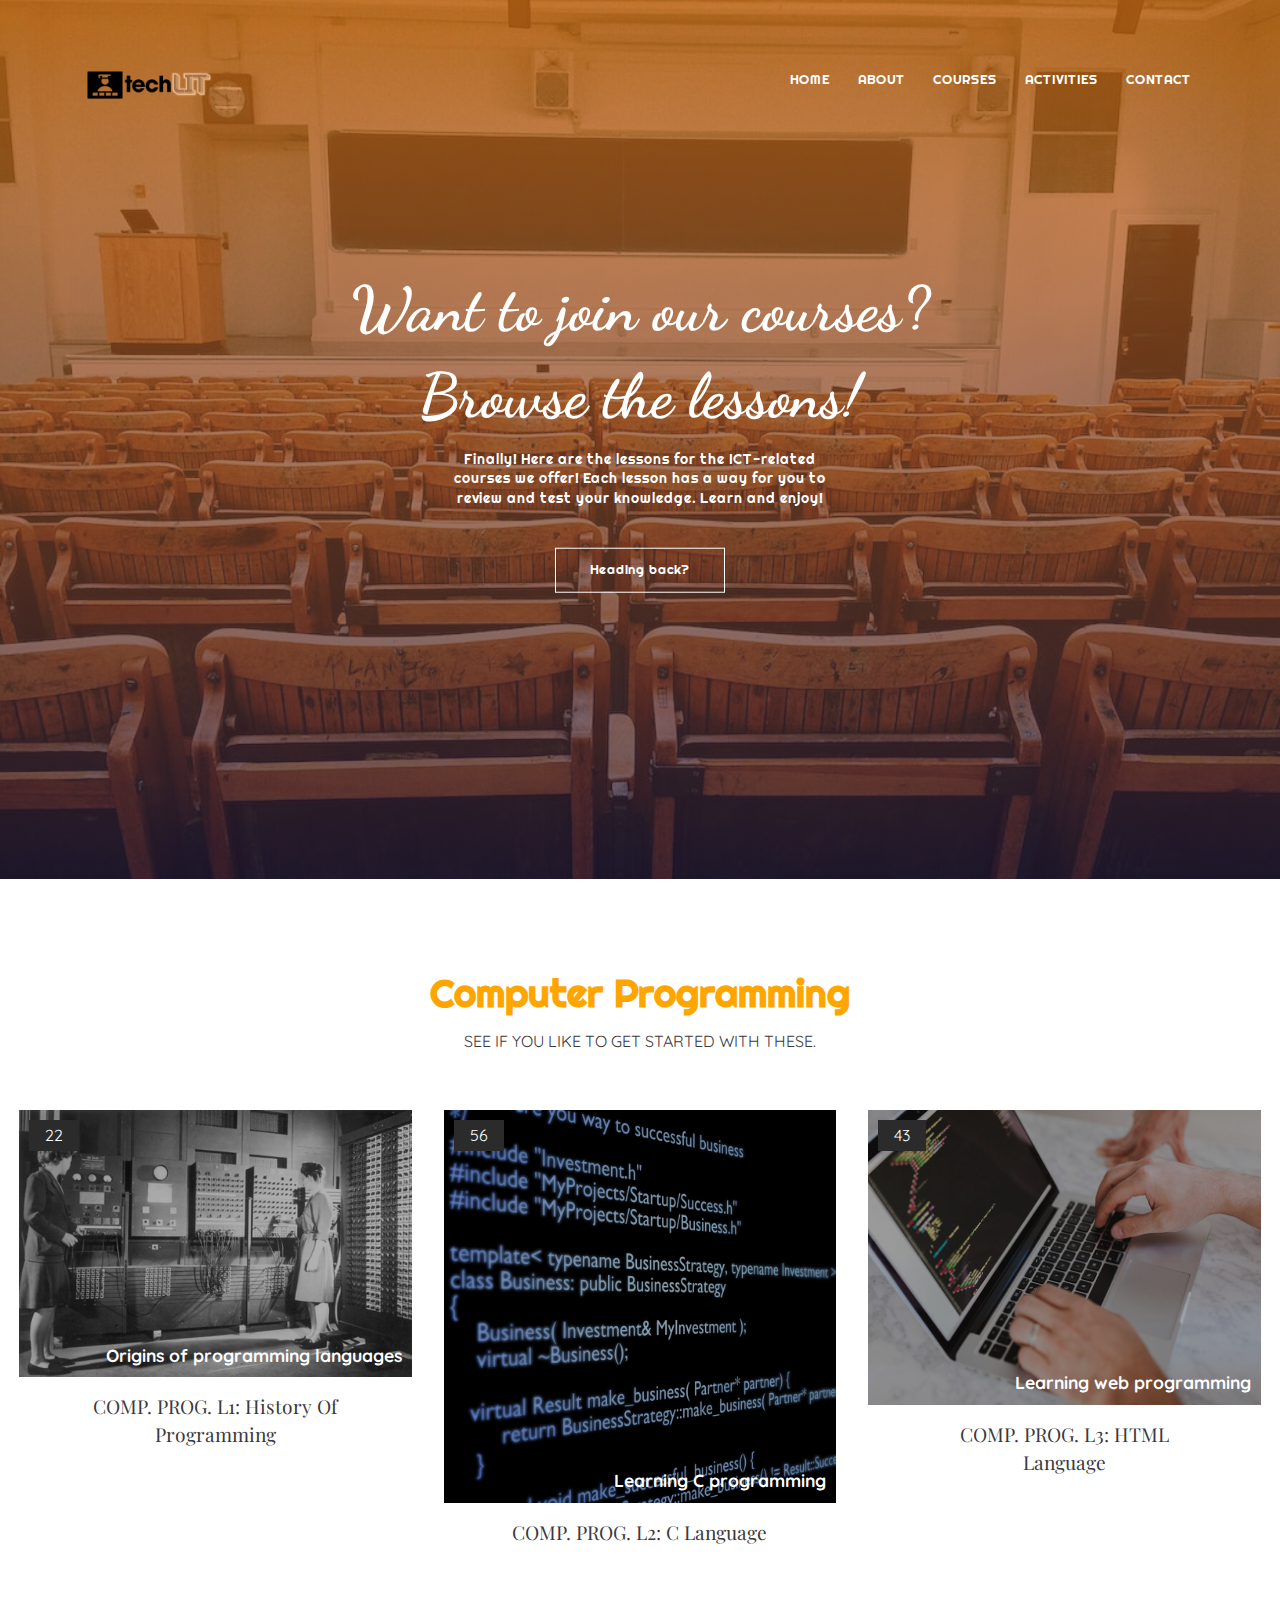
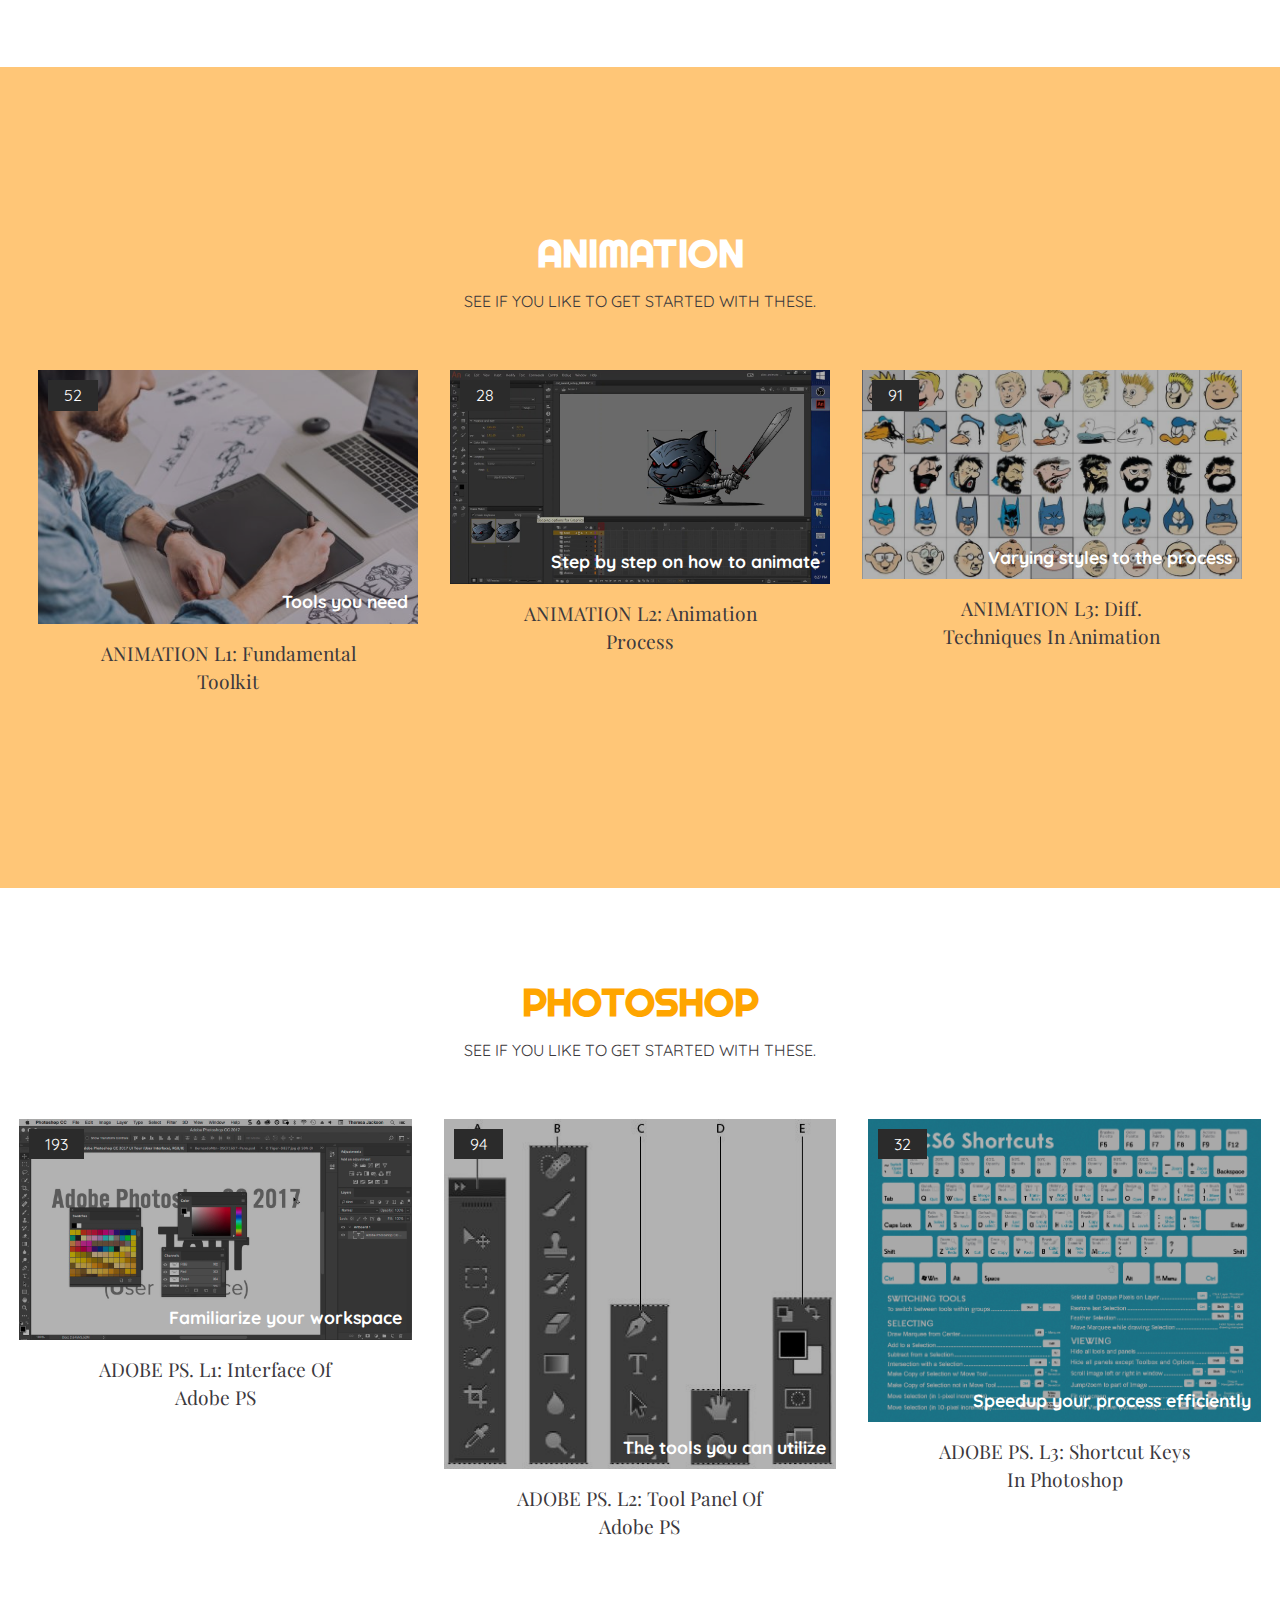
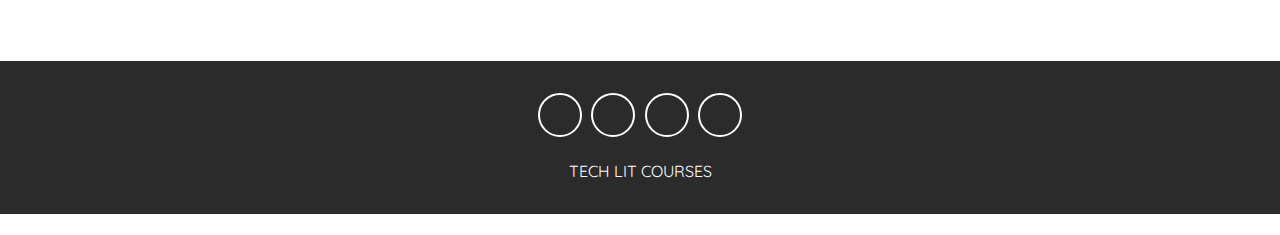
<file: courses.html>
<!DOCTYPE html>
<html>
  <head>
    <meta charset="utf-8">
    <meta http-equiv="X-UA-Compatible" content="IE=edge">
    <title>Tech LIT - Courses</title>
    <meta name="viewport" content="width=device-width, initial-scale=1">
    <!-- Font awesome icon -->
    <link rel="stylesheet" href="https://cdnjs.cloudflare.com/ajax/libs/font-awesome/5.15.1/css/all.min.css" integrity="sha512-+4zCK9k+qNFUR5X+cKL9EIR+ZOhtIloNl9GIKS57V1MyNsYpYcUrUeQc9vNfzsWfV28IaLL3i96P9sdNyeRssA==" crossorigin="anonymous" />
    <link rel="stylesheet" href="courses.css">
    <link href="https://fonts.googleapis.com/css2?family=Righteous&display=swap" rel="stylesheet">
    <link href="https://fonts.googleapis.com/css2?family=Dancing+Script&display=swap" rel="stylesheet"> 
  </head>
  <body>

    <!-- header -->
    <section class="header">
        <nav>
            <a href="index.html"><img src="images/techlitlogofinal.png"> </a>
            <div class="nav-links">
                <ul>
                    <li><a href="index.html"> HOME</a></li>
                    <li><a href="about.html"> ABOUT</a></li>
                    <li><a href="courses.html"> COURSES </a></li>
                    <li><a href="activities.html">ACTIVITIES</a></li>
                    <li><a href="contact.html"> CONTACT</a></li>
                </ul>
            </div>
        </nav>
        <div class="text-box">
            <h1>Want to join our courses?
                <br> Browse the lessons!</h1>
            <p> Finally! Here are the lessons for the ICT-related
                <br>courses we offer! Each lesson has a way for you to
                <br>review and test your knowledge. Learn and enjoy!
            </p>
              <a href="index.html" class="know-more">Heading back?</a>
        </div>
             </section>

    <section class = "design" id = "design">
      <div class = "container">
        <div class = "title">
          <font color="orange"><h2>Computer Programming</h2></font>
          <p>See if you like to get started with these.</p>
        </div>

        <div class = "design-content">
          <!-- item -->
          <div class = "design-item">
            <a href="lesson1-compprog.html"> <div class = "design-img">
              <img src = "images/firstcomp.jpg" alt = "">
              <span><i class = "far fa-heart"></i> 22</span>
              <span>Origins of programming languages</span>
            </div> </a>
            <div class = "design-title">
              <a href = "#">COMP. PROG. L1: History of Programming</a>
            </div>
          </div>
          <!-- end of item -->
          <!-- item -->
          <div class = "design-item">
            <a href="lesson2-compprog.html"> <div class = "design-img">
              <img src = "images/secondcomp.jpg" alt = "">
              <span><i class = "far fa-heart"></i> 56</span>
              <span>Learning C programming</span>
            </div> </a>
            <div class = "design-title">
              <a href = "#">COMP. PROG. L2: C Language</a>
            </div>
          </div>
          <!-- end of item -->
          <!-- item -->
          <div class = "design-item">
            <a href="lesson3-compprog.html"><div class = "design-img">
              <img src = "images/thirdcomp.jpg" alt = "">
              <span><i class = "far fa-heart"></i> 43</span>
              <span>Learning web programming</span>
            </div> </a>
            <div class = "design-title">
              <a href = "#">COMP. PROG. L3: HTML Language</a>
            </div>
          </div>
          <!-- end of item -->
      </div>
    </section>

    <section class = "blog" id = "blog">
      <div class = "container">
    <section class = "design" id = "design">
      <div class = "container">
        <div class = "title">
          <font color="white"><h2>ANIMATION</h2></font>
          <p>See if you like to get started with these.</p>
        </div>

        <div class = "design-content">
          <!-- item -->
          <div class = "design-item">
            <a href="lesson1-animation.html"> <div class = "design-img">
              <img src = "images/firstani.jpg" alt = "">
              <span><i class = "far fa-heart"></i> 52</span>
              <span>Tools you need</span>
            </div> </a>
            <div class = "design-title">
              <a href = "#">ANIMATION L1: Fundamental Toolkit</a>
            </div>
          </div>
          <!-- end of item -->
          <!-- item -->
          <div class = "design-item">
            <a href="lesson2-animation.html"> <div class = "design-img">
              <img src = "images/secondani.jpeg" alt = "">
              <span><i class = "far fa-heart"></i> 28</span>
              <span>Step by step on how to animate</span>
            </div> </a>
            <div class = "design-title">
              <a href = "#">ANIMATION L2: Animation Process</a>
            </div>
          </div>
          <!-- end of item -->
          <!-- item -->
          <div class = "design-item">
            <a href="lesson3-animation.html"><div class = "design-img">
              <img src = "images/thirdani.jpg" alt = "">
              <span><i class = "far fa-heart"></i> 91</span>
              <span>Varying styles to the process</span>
            </div> </a>
            <div class = "design-title">
              <a href = "#">ANIMATION L3: Diff. Techniques in Animation</a>
            </div>
          </div>
          <!-- end of item -->
      </div>
    </section>      </div>
  </section>

    <section class = "design" id = "design">
      <div class = "container">
        <div class = "title">
          <font color="orange"><h2>PHOTOSHOP</h2></font>
          <p>See if you like to get started with these.</p>
        </div>

        <div class = "design-content">
          <!-- item -->
          <div class = "design-item">
            <a href="lesson1-adobeps.html"> <div class = "design-img">
              <img src = "images/firstps.jpg" alt = "">
              <span><i class = "far fa-heart"></i> 193</span>
              <span>Familiarize your workspace</span>
            </div> </a>
            <div class = "design-title">
              <a href = "#">ADOBE PS. L1: Interface of Adobe PS</a>
            </div>
          </div>
          <!-- end of item -->
          <!-- item -->
          <div class = "design-item">
            <a href="lesson2-adobeps.html"> <div class = "design-img">
              <img src = "images/secondps.jpg" alt = "">
              <span><i class = "far fa-heart"></i> 94</span>
              <span>The tools you can utilize</span>
            </div> </a>
            <div class = "design-title">
              <a href = "#">ADOBE PS. L2: Tool Panel of Adobe PS</a>
            </div>
          </div>
          <!-- end of item -->
          <!-- item -->
          <div class = "design-item">
            <a href="lesson3-adobeps.html"><div class = "design-img">
              <img src = "images/thirdps.jpg" alt = "">
              <span><i class = "far fa-heart"></i> 32</span>
              <span>Speedup your process efficiently</span>
            </div> </a>
            <div class = "design-title">
              <a href = "#">ADOBE PS. L3: Shortcut Keys in Photoshop</a>
            </div>
          </div>
          <!-- end of item -->
      </div>
    </section>


    <!-- footer -->
    <footer>
      <div class = "social-links">
        <a href = "#"><i class = "fab fa-facebook-f"></i></a>
        <a href = "#"><i class = "fab fa-twitter"></i></a>
        <a href = "#"><i class = "fab fa-instagram"></i></a>
        <a href = "#"><i class = "fab fa-pinterest"></i></a>
      </div>
      <span>TECH LIT COURSES</span>
    </footer>
    <!-- end of footer -->
    
    
  </body>
</html>
</file>
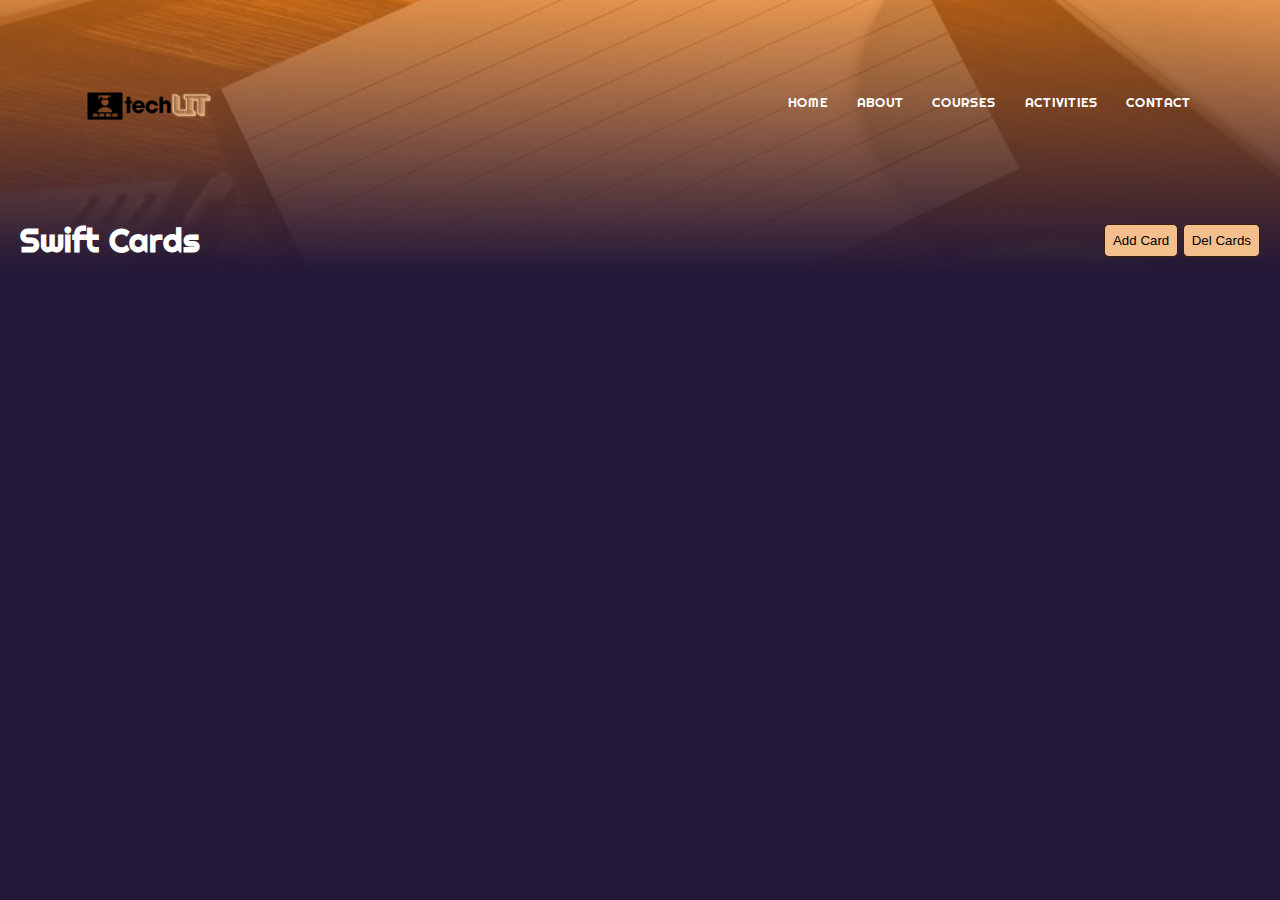
<file: swiftcards.html>
<!DOCTYPE html>
<html lang="en">
<head>
  <meta charset="UTF-8">
  <meta name="viewport" content="width=device-width, initial-scale=1.0">
  <link rel="shortcut icon" type="image/png" href="flashcard.png" />
  <link rel="stylesheet" href="https://cdnjs.cloudflare.com/ajax/libs/font-awesome/6.1.1/css/all.min.css">
  <link rel="stylesheet" href="swiftcards.css">
  <title>Tech LIT - Swift Cards!</title>
</head>
<body>

  <section class="header">


  <main>
    
    <header>
      <nav>
        <a href="index.html"><img src="images/techlitlogofinal.png"> </a>
        <div class="nav-links">
            <ul>
                <li><a href="index.html"> HOME</a></li>
                <li><a href="about.html"> ABOUT</a></li>
                <li><a href="courses.html"> COURSES </a></li>
                <li><a href="activities.html">ACTIVITIES</a></li>
                <li><a href="contact.html"> CONTACT</a></li>
            </ul>
        </div>
    </nav>
      <div class="container">
        <div id="header">
          <h1>Swift Cards</h1>
          <div>
            <button id="show_card_box">Add Card</button>
            <button id="delete_cards">Del Cards</button>
          </div>
        </div>
      </div>
    </header>
    
    <section>
      <div class="container">
        <div id="create_card">
          <h2>Create Flashcard</h2>
          <label for="question">Question</label>
          <textarea id="question" maxlength="280"></textarea>
          <label for="answer" maxlength="280">Answer</label>
          <br>
          <textarea id="answer"></textarea>
          <div>
            <button id="save_card">Save</button> <button id="close_card_box">Close</button>
          </div>
        </div>
      </div>
    </section>

    <section>
      <div class="container">
        <div id="flashcards"></div>
      </div>
    </section>

  </main>
  
  <script src="swiftcards.js"></script>
</body>
</file>
<file: courses.css>
@import url('https://fonts.googleapis.com/css2?family=Playfair+Display:wght@500;600;700;800;900&family=Quicksand:wght@300;400;500;600;700&display=swap');

:root{
    --Playfair: 'Playfair Display', serif;
    --Quicksand: 'Quicksand', sans-serif;
    --Roboto: 'Roboto', sans-serif;
    --dark: #3c393d;
    --exDark: #2b2b2b;
}
*{
    padding: 0;
    margin: 0;
    font-family: var(--Quicksand);
}
body{
    line-height: 1.4;
    color: var(--dark);
}
img{
    width: 100%;
    display: block;
}
.container{
    max-width: 1320px;
    margin: 0 auto;
    padding: 0 1.2rem;
}

/* header */
.header{
    min-height: 100vh;
    width: 100%;
    background-image: linear-gradient(rgba(226, 115, 18, 0.7),rgba(33, 23, 56, 0.7)), url("images/coursesbackg.jpeg");
    background-position: center;
    background-size: cover;
    position: relative;
    background-repeat: no-repeat;
    background-position: center;
    background-size: cover;
    background-attachment: fixed;

    margin-top: -21px;
}

nav{
   display: flex;
   padding: 2% 6%;
   justify-content: space-between;
   align-items: center;
}

nav img{
    width: 150px;
}

.nav-links{
    flex: 1;
    text-align: right;
}

.nav-links ul li{
    list-style: none;
    display: inline-block;
    padding: 8px 12px;
    position:relative;
}

.nav-links ul li a{
    color: white;
    text-decoration: none;
    font-size: 13px;
    font-family: Righteous, sans-serif;
}

.nav-links ul li::after{
    content: '';
    width: 0%;
    height: 2px;
    background: #220c0b;
    display: block;
    margin: auto;
    transition: 0.5s;
}

.nav-links ul li:hover::after{
    content: '';
    width: 100%;
    height: 2px;
    background: #220c0b;
    display: block;
    margin: auto;
}


.text-box{
    width: 90%;
    color: white;
    position: absolute;
    top: 50%;
    left: 50%;
    transform: translate(-50%, -50%);
    text-align: center;
}

.text-box h1{
    font-size: 62px;
    font-family: Dancing Script, Ink Free, sans-serif;
}

.text-box p{
    margin: 10px 0 40px;
    font-size: 14px;
    font-family: Righteous, sans-serif;
    color: white;
}

.know-more{
 display: inline-block;
 text-decoration: none;
 color: white;
 border: 1px solid white;
 padding: 12px 34px;
 font-size: 13px;
 background: transparent;
 position: relative;
 cursor: pointer;
 font-family: Righteous, sans-serif;
}

.know-more:hover{
    border: 1px solid rgb(250, 87, 12);
    background: rgb(223, 139, 65);
    transition: 1s;
}


.banner{
    flex: 1;
    display: flex;
    align-items: center;
    justify-content: center;
    text-align: center;
    color: #f0b66a;
}
.banner-title{
    font-size: 3rem;
    font-family: var(--Playfair);
    line-height: 1.2;
}
.banner-title span{
    font-family: var(--Playfair);
    color: var(--exDark);
}
.banner p{
    padding: 1rem 0 2rem 0;
    font-size: 1.2rem;
    text-transform: capitalize;
    font-family: var(--Roboto);
    font-weight: 300;
    word-spacing: 2px;
}
.banner form{
    background: #fff;
    border-radius: 2rem;
    padding: 0.6rem 1rem;
    display: flex;
    justify-content: space-between;
}
.search-input{
    font-family: var(--Roboto);
    font-size: 1.1rem;
    width: 100%;
    outline: 0;
    padding: 0.6rem 0;
    border: none;
}
.search-input::placeholder{
    text-transform: capitalize;
}
.search-btn{
    width: 40px;
    font-size: 1.1rem;
    color: var(--dark);
    border: none;
    background: transparent;
    outline: 0;
    cursor: pointer;
}

/* design */
.design{
    padding: 4.5rem 0;
}
.title{
    text-align: center;
    padding: 1rem 0;
}
.title h2{
    font-family: Righteous, var(--Playfair);
    font-size: 2.4rem;
}
.title p{
    text-transform: uppercase;
    padding: 0.6rem 0;
}
.design-content{
    margin: 2rem 0;
}
.design-item{
    cursor: pointer;
    margin: 1.5rem 0;
}
.design-img{
    position: relative;
    overflow: hidden;
}
.design-img::after{
    position: absolute;
    content: "";
    top: 0;
    left: 0;
    width: 100%;
    height: 100%;
    background: rgba(0, 0, 0, 0.3);
}
.design-img img{
    transition:  all 0.5s ease;
}
.design-item:hover img{
    transform: scale(1.2);
}
.design-img span:first-of-type{
    position: absolute;
    z-index: 1;
    top: 10px;
    left: 10px;
    background: var(--exDark);
    color: #fff;
    padding: 0.25rem 1rem;
}
.design-img span:last-of-type{
    position: absolute;
    z-index: 1;
    bottom: 10px;
    right: 10px;
    color: #fff;
    font-weight: 700;
    font-size: 1.1rem;
}
.design-title{
    padding: 1rem;
    font-size: 1.2rem;
    text-align: center;
    width: 70%;
    margin: 0 auto;
}
.design-title a{
    color: var(--dark);
    text-decoration: none;
    text-transform: capitalize;
    font-family: var(--Playfair);
}

/* blog */
.blog{
    background: #ffc677;
    padding: 4.5rem 0;
}
.blog-content{
    margin: 2rem 0;
}
.blog-img{
    position: relative;
}
.blog-img span{
    position: absolute;
    bottom: 10px;
    right: 10px;
    background: var(--exDark);
    color: #fff;
    font-size: 1.4rem;
    padding: 0.3rem 0.6rem;
}
.blog-text{
    margin: 2.2rem 0;
    padding: 0 1rem;
}
.blog-text span{
    font-weight: 300;
    display: block;
    padding-bottom: 0.5rem;
}
.blog-text h2{
    font-family: Righteous, var(--Playfair);
    padding: 1rem 0;
    font-size: 1.65rem;
    font-weight: 500;
}
.blog-text p{
    font-weight: 300;
    font-size: 1.1rem;
    opacity: 0.9;
    padding-bottom: 1.2rem;
}
.blog-text a{
    font-family: var(--Roboto);
    font-size: 1.1rem;
    text-decoration: none;
    color: var(--dark);
    display: inline-block;
    background: var(--dark);
    color: #fff;
    padding: 0.55rem 1.2rem;
    transition: all 0.5s ease;
}
.blog-text a:hover{
    background: var(--exDark);
}

/* about */
.about{
    padding: 4.5rem 0;
}
.about-text{
    margin: 2rem 0;
}
.about-text > p{
    font-size: 1.1rem;
    padding: 0.6rem 0;
    opacity: 0.8;
}

::-webkit-scrollbar {
    height: 8px;
  }
  ::-webkit-scrollbar-track {
    background: #f1f1f1;
    border-radius: 25px;
  }
  ::-webkit-scrollbar-thumb {
    background: #f4a340;
    border-radius: 25px;
  }
  ::-webkit-scrollbar-thumb:hover {
    background: #f4a340;
  }

/* footer */
footer{
    background: var(--exDark);
    color: #fff;
    text-align: center;
    padding: 2rem 0;
}
.social-links{
    display: flex;
    justify-content: center;
    margin-bottom: 1.4rem;
}
.social-links a{
    border: 2px solid #fff;
    color: #fff;
    display: block;
    width: 40px;
    height: 40px;
    display: flex;
    justify-content: center;
    align-items: center;
    border-radius: 50%;
    text-decoration: none;
    margin: 0 0.3rem;
    transition: all 0.5s ease;
}

.social-links a:hover{
    background: #cf8a3c;
    color: var(--exDark);
}
.footer span{
    margin-top: 1rem;
    display: block;
    font-family: var(--Playfair);
    letter-spacing: 2px;
}

/* Media Queries */
@media screen and (min-width: 540px){
    .navbar-nav a{
        padding-right: 1.2rem;
        padding-left: 1.2rem;
    }
    .banner-title{
        font-size: 5rem;
    }
    .banner form{
        margin-top: 1.4rem;
        width: 80%;
        margin-left: auto;
        margin-right: auto;
    }
}

@media screen and (min-width: 768px){
    .navbar .container{
        display: flex;
        align-items: center;
        justify-content: space-between;
    }
    .search-input{
        padding: 0.8rem 0;
    }
    .design-content{
        display: grid;
        grid-template-columns: repeat(2, 1fr);
        gap: 2rem;
    }
    .design-item{
        margin: 0;
    }
    .blog-content{
        display: grid;
        grid-template-columns: repeat(2, 1fr);
        gap: 2rem;
    }
}

@media screen and (min-width: 992px){
    .blog-content{
        grid-template-columns: repeat(3, 1fr);
    }
    .about-content{
        display: grid;
        grid-template-columns: repeat(2, 1fr);
        column-gap: 3rem;
        align-items: center;
    }
}

@media screen and (min-width: 1200px){
    .design-content{
        grid-template-columns: repeat(3, 1fr);
    }
}
</file>
<file: swiftcards.css>
@import url('https://fonts.googleapis.com/css2?family=Nunito&display=swap');
@import url('https://fonts.googleapis.com/css2?family=Righteous&display=swap');


*{
  margin: 0;
  padding: 0;
  box-sizing: border-box;
}


nav{
 display: flex;
 padding: 2% 6%;
 justify-content: space-between;
 align-items: center;
}

nav img{
  width: 150px;
}

.nav-links{
  flex: 1;
  text-align: right;
}

.nav-links ul li{
  list-style: none;
  display: inline-block;
  padding: 0px 12px;
  position:relative;
}

.nav-links ul li a{
  color: white;
  text-decoration: none;
  font-size: 13px;
  font-family: Righteous, sans-serif;
}

::-webkit-scrollbar {
  height: 8px;
}
::-webkit-scrollbar-track {
  background: #f1f1f1;
  border-radius: 25px;
}
::-webkit-scrollbar-thumb {
  background: #f4a340;
  border-radius: 25px;
}
::-webkit-scrollbar-thumb:hover {
  background: #f4a340;
}

.nav-links ul li::after{
  content: '';
  width: 0%;
  height: 2px;
  background: #220c0b;
  display: block;
  margin: auto;
  transition: 0.5s;
}

.nav-links ul li:hover::after{
  content: '';
  width: 100%;
  height: 2px;
  background: #220c0b;
  display: block;
  margin: auto;
}

h1 {
  font-family: 'Righteous', sans-serif;
  color: white;
}

body{
  font-family: 'Rigtheous', sans-serif;
  font-size: 1rem;
  background-color: rgb(33, 23, 56);
  background-size: cover;
  position: relative;
  background-repeat: no-repeat;
  background-position: center;
  background-size: cover;
  background-attachment: fixed;
}

button{
  padding: 8px;
  outline: none;
  cursor: pointer;
  border: 1px solid rgb(199, 156, 143);
  border-radius: 5px;
  background: rgb(244, 191, 141);
}

button:hover{
  background-color: rgba(128, 86, 42, 0.1);
}

.container{
  width: 1280px;
  margin: auto;
}

header{
  background-image: linear-gradient(rgba(226, 115, 18, 0.7),rgb(33, 23, 56)), url("images/swiftcardheader.jpg");
  background-position: center;
  background-size: cover;
  position: relative;
  background-repeat: no-repeat;
  background-position: center;
}

#header{
  display: flex;
  justify-content: space-between;
  align-items: center;
  min-height: 70px;
  padding: 0 20px;
}

#header button{
  font-family: inherit;
  border: 1px solid rgb(58, 32, 11);
}

#create_card{
  display: none;
  width: 370px;
  margin:auto;
  padding: 20px;
  margin-top: 10px;
  background: rgb(251, 165, 100);
  box-shadow: 0px 2px 4px 0px rgba(0, 0, 0, 0.9);
}

#create_card h2{
  color: black;
  text-align: center;
}

#create_card textarea{
  width: 100%;
  border-radius: 5px;
  font-family: inherit;
  border: 1px solid lightgray;
  resize: none;
}

#create_card button{width: fit-content;}

#flashcards{
  display: flex;
  justify-content: center;
  align-items: center;
  flex-wrap: wrap;
  width: 100%;
  margin: auto;
  margin-top: 10px;
  padding: 0px 10px;
}

.flashcard{
  width: 370px;
  height: 200px;
  word-wrap: break-word;
  margin: 10px; 
  background: rgb(251, 165, 100);
  cursor: pointer;
  box-shadow: 0px 2px 4px 0px rgba(0, 0, 0, 0.9);
  position: relative;
}

.flashcard h2{font-size: 1rem;}

.fa-minus{
  top: 3%;
  right: 2%;
  position: absolute;
  color: #1a1a1a;
  transition: 0.3s ease-out;
}

.fa-minus:hover{color: red;}

@media(max-width:1280px){
  .container{width: 100%;}
}

@media(max-width:768px){
  .flashcard{margin: auto;}

  .flashcard{
    margin-top: 10px;
    margin-bottom: 10px;
  }
}

@media(max-width:480px){
  #header{
    padding: 20px;
    gap: 10px;
    flex-direction: column;
    align-items: center;
  }

  #create_card{width: 95%;}

  .flashcard{width: 100%;}
}
</file>
